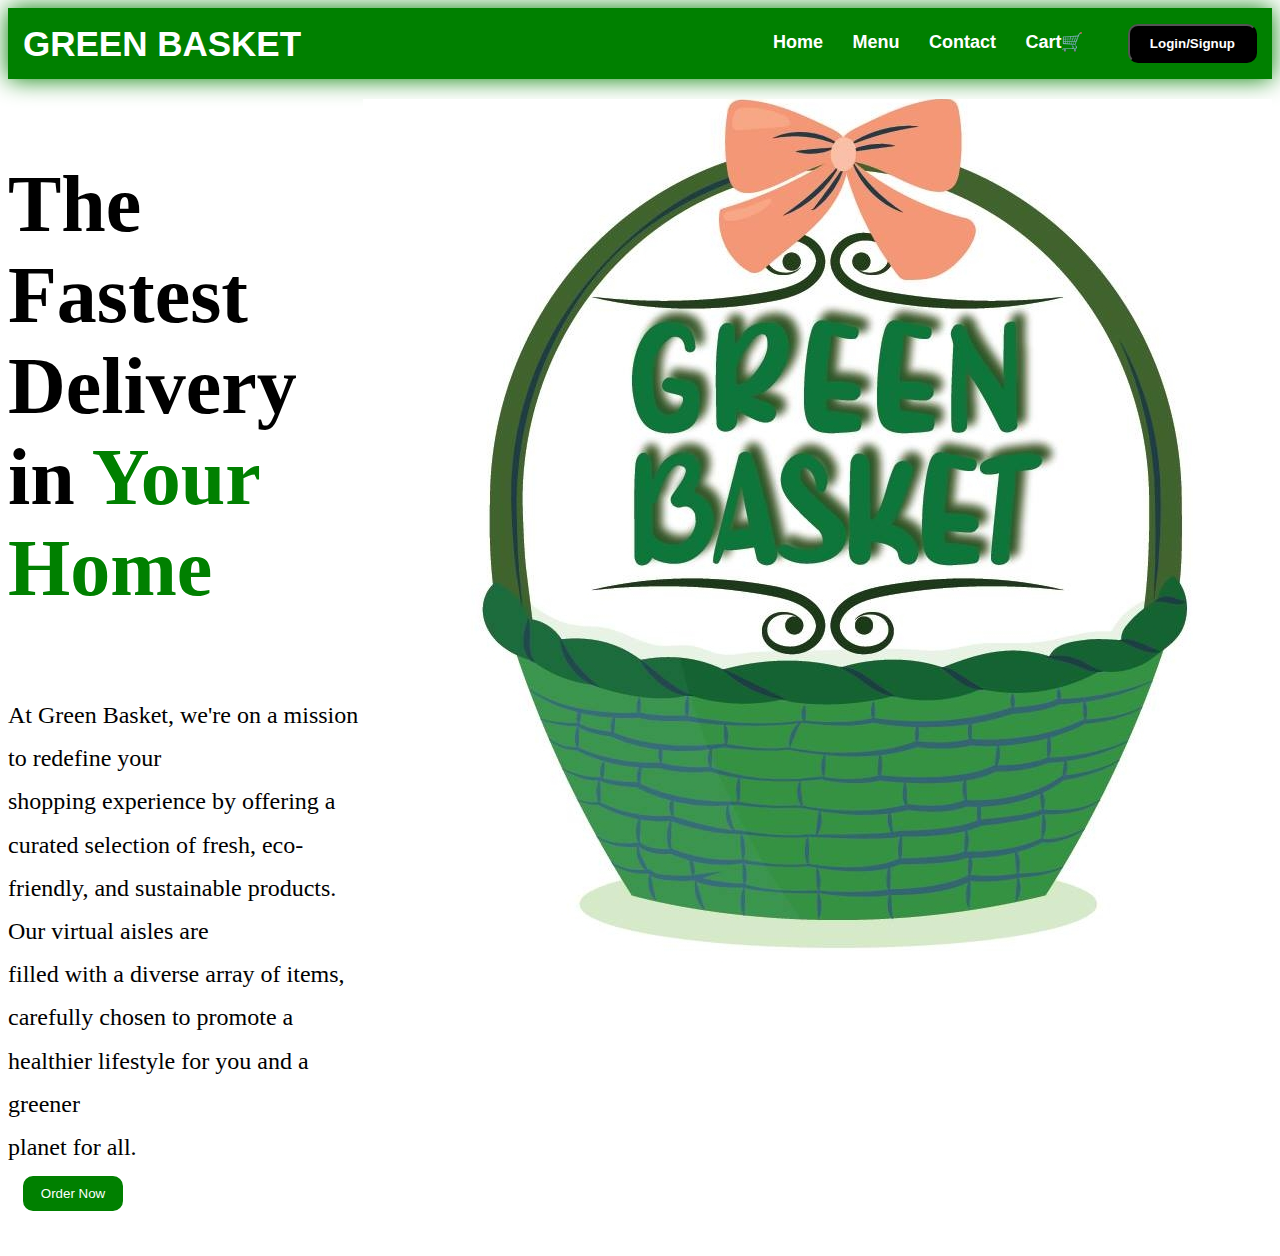
<file: index.html>
<!DOCTYPE html>
<html lang="en">
  <head>
    <meta charset="UTF-8" />
    <meta name="viewport" content="width=device-width, initial-scale=1.0" />
    <link rel="stylesheet" href="style.css" />
    <title>GREEN BASKET</title>
  </head>
  <body>
    <nav class="navbar">
      <div class="navdiv">
        
        <div class="logo"><a>GREEN BASKET</a></div>
        <ul>
          <li><a>Home</a></li>
          <li><a href="menu.html">Menu</a></li>
          <li><a href="contact.html">Contact</a></li>
          <li><a>Cart🛒</a></li>
          <button><a href="log.html">Login/Signup</a></button>
        </ul>
      </div>
    </nav>
    <div class="container">
      <div class="parent">
        <div class="head">
          <p>
            The Fastest <br />Delivery in
            <span style="color: Green">Your <br />Home</span>
          </p>
        </div>
        <div class="para">
          <p>
            At Green Basket, we're on a mission to redefine your <br />shopping
            experience by offering a 
            curated selection of fresh, eco-friendly, and sustainable products.
            Our virtual aisles are <br />
            filled with a diverse array of items, carefully chosen to promote a
            healthier lifestyle for you and a greener <br>planet for all.<br />
            <button type="button" class="btn">Order Now</button>
          </p>
        </div>
      </div>
      <div class="child">
      <img src="green basket.jpg">
    </div>
    </div>
  </body>
</html>
</file>
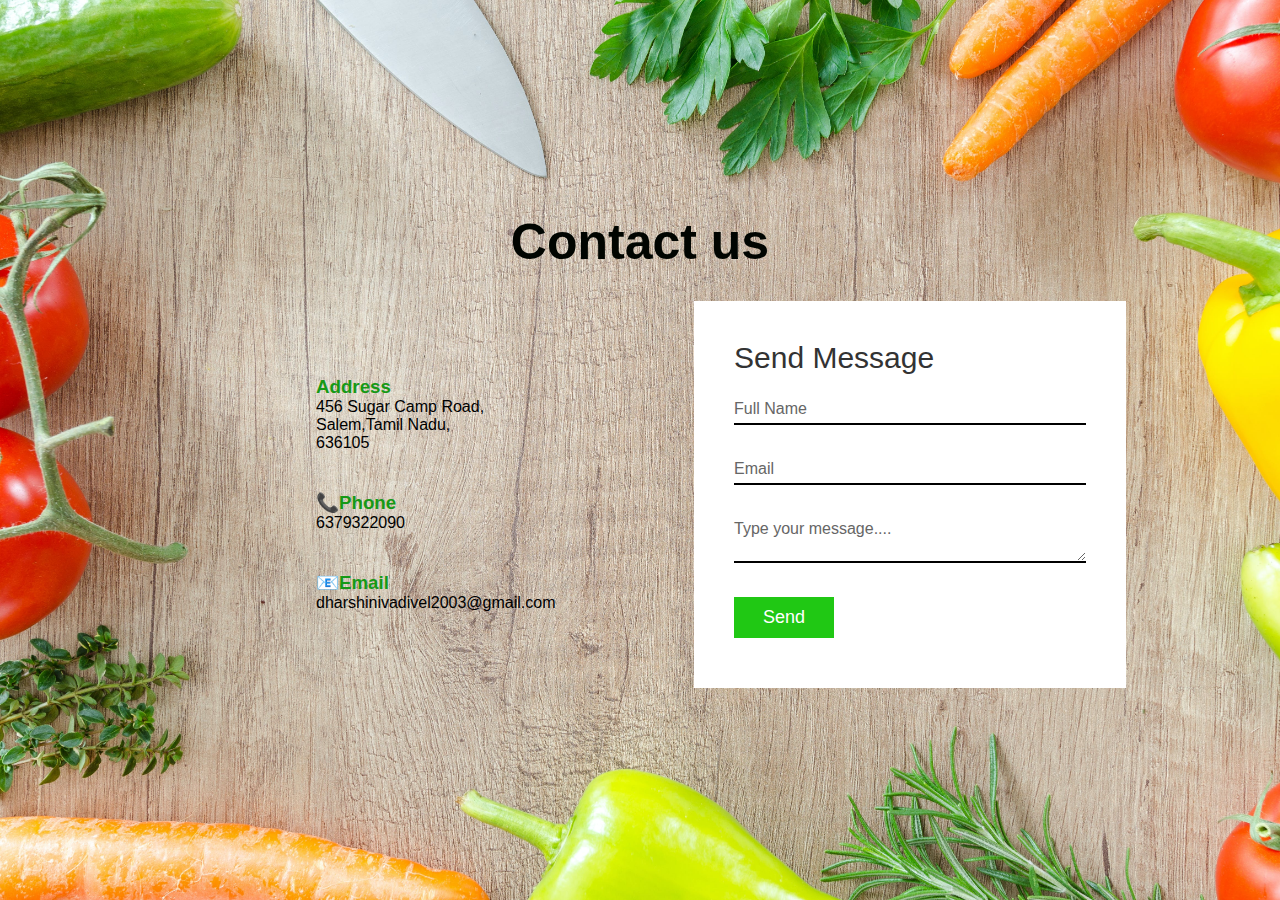
<file: contact.html>
<!DOCTYPE html>
<html lang="en">
<head>
    <meta charset="UTF-8">
    <meta name="viewport" content="width=device-width, initial-scale=1.0">
    <link rel="stylesheet" href="contact.css" />
    <title>CONTACT US</title>
</head>
<body>
    <section class="contact">
        <div class="content">
            <h2>Contact us</h2>
        </div>
        <div class="container">
            <div class="contactInfo">
                <div class="box">
                        <div class="text">
                            <h3>Address</h3>
                            <p>456 Sugar Camp Road,<br>Salem,Tamil Nadu,<br>636105</p>
                        </div>
                </div>
                <div class="box">
                        <div class="text">
                            <h3>📞Phone</h3>
                            <p>6379322090</p>
                        </div>
                </div>
                <div class="box">
                        <div class="text">
                            <h3>📧Email</h3>
                            <p>dharshinivadivel2003@gmail.com</p>
                        </div>
                </div>
            </div>
            <div  class="contactForm">
                <form>
                    <h2>Send Message</h2>
                    <div class="inputBox">
                        <input type="text" name="" required="required">
                        <span>Full Name</span>
                    </div>
                    <div class="inputBox">
                        <input type="text" name="" required="required">
                        <span>Email</span>
                    </div>
                    <div class="inputBox">
                        <textarea required="required"></textarea>
                        <span>Type your message....</span>
                    </div>
                    <div class="inputBox">
                        <input type="submit" name="" value="Send">
                    </div>
                </form>

            </div>
        </div>
    </section>
</body>
</html>
</file>
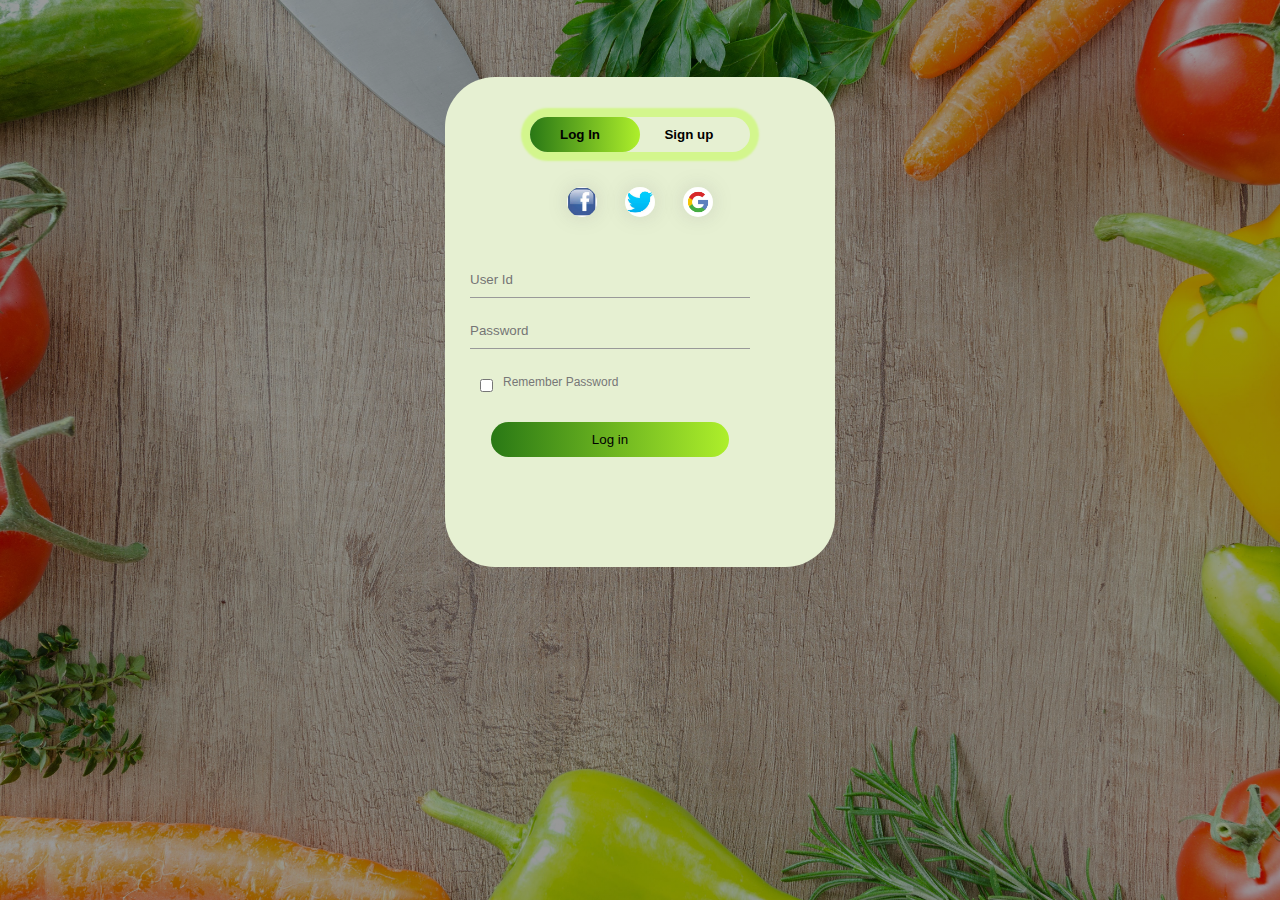
<file: log.html>
<!DOCTYPE html>
<html lang="en">
<head>
    <meta charset="UTF-8">
    <meta name="viewport" content="width=device-width, initial-scale=1.0">
    <link rel="stylesheet" href="log.css">
    <script src="log.js" defer></script>
    <title>Login</title>
</head>
<body>
    <div class="hero">
        <div class="form-box">
            <div class="button-box">
                <div id="btn"></div>
                <button type="button" class="toggle-btn" onclick="login()"><b>Log In</b></button>
                <button type="button" class="toggle-btn" onclick="register()"><b>Sign up</b></button>
            </div>
            <div class="social-icons">
                <img src="fbip.jpg">
                <img src="twip.jpg">
                <img src="gpip.png">
            </div>
            <form id="login" class="input-grp"   >
               <div input-group><input type="text" id="username"  class="input-field" placeholder="User Id" ><div class="error"></div></div>
                <div input-group><input type="password" id="password" class="input-field" placeholder="Password"><div class="error"></div></div>
                <input type="checkbox" class="chech-box"><span>Remember Password</span>
                <button type="submit" class="submit-btn" >Log in</button>
            </form>
            <form id="register" class="input-grp"   >
               <div input-group><input type="text" id="username1"  class="input-field" placeholder="User Id" ><div class="error"></div></div>
                <div input-group><input type="email" id="email1" class="input-field" placeholder="Email Id"><div class="error"></div></div>
                <div input-group><input type="password" id="password1" class="input-field" placeholder="Password"><div class="error"></div></div>
                <div input-group><input type="password" id="cpassword1" class="input-field" placeholder="Conform Password"><div class="error"></div></div>
                <input type="checkbox" class="chech-box"><span>I agree to the terms & conditions</span>
                <button type="submit" class="submit-btn" >Sign up</button>
            </form>
        </div>
        
    </div>
    <script>
        var x=document.getElementById("login");
        var y=document.getElementById("register");
        var z=document.getElementById("btn");

        function register(){
            x.style.left = "-400px";
            y.style.left= "50px";
            z.style.left= "110px";
        }
        function login(){
            x.style.left = "50px";
            y.style.left= "450px";
            z.style.left= "0px";
        }
    </script>
</body>
</html>
</file>
<file: style.css>
a:hover,
a:active{
  background-color: rgb(48, 218, 36);
  cursor: pointer;
}


*{
  text-decoration: none;
}
.navbar{
  background: green;
  font-family: 'Gill Sans', 'Gill Sans MT', Calibri, 'Trebuchet MS', sans-serif;
  padding-right: 15px;
  padding-left: 15px;
  box-shadow: 0px 0px 25px  green;
}
.navdiv{
  display: flex;
  align-items: center;
  justify-content: space-between;
}
.logo{
  font-size: 35px;
  font-weight: 600;
  color: white;
  
}
li{
  list-style: none;
  display: inline-block;
}
li a{
  color: white;
  font-size: 18px;
  font-weight: bold;
  margin-right: 25px;
}
button{
  background-color: black;
  margin-left: 15px;
  border-radius: 10px;
  padding: 10px;
  width: max-content;
}
button a{
  color: white;
  font-weight: bold;
  padding: 10px 10px;
  border-radius: 10px;
}
.head{
  font-weight: bolder;
  font-size: 500%;
}
.para{
  line-height: 1.8;
  font-size: 150%;
}
.btn{
  width: 100px;
  padding: 10px;
  color: white;
  background-color: green;
  border: none;
  border-radius: 10px;
}
.btn:hover{
  box-shadow: 0px 0px 20px rgb(0, 0, 0);
  cursor: pointer;
}
.container{
    display: grid;
    grid-template-columns: auto 1fr;
}
.child{
  width: 100%;
  height: 100%;
  margin-top: 20px;
}
</file>
<file: contact.css>
*
{
  margin: 0;
  padding: 0;
  box-sizing: border-box;
  font-family: 'poppins',sans-serif;
}
.contact{
  position: relative;
  min-height: 100vh;
  padding: 50px 100px;
  display: flex;
  justify-content: center;
  align-items: center;
  flex-direction: column;
  background: url(OIP.jpg);
  background-size: cover;
}
.contact .content{
  max-width: 800px;
  text-align: center;
}
.contact .content h2{
  font-size: 50px;
  font-weight: 800px bolder;
  color: rgb(1, 5, 1);
  text-shadow:  yellow;
}

.container{
  width: 100%;
  display: flex;
  justify-content: center;
  align-items: center;
  margin-top: 30px;
}
.container .contactInfo
{
  width: 50%;
  display: flex;
  flex-direction: column;
}
.container .contactInfo .box{
  position: relative;
  padding: 20px 0;
  display: flex;
}
.container .contactInfo .box .text{
  display: flex;
  margin-left: 30%;
  font-size: 16px;
  flex-direction: column;
  font-weight: 300;
}
.container .contactInfo .box .text h3{
  font-weight: 50px;
  color: rgb(22, 153, 22);
}
.contactForm
{
  width: 40%;
  padding: 40px;
  background: #fff;
}
.contactForm h2
{
  font-size: 30px;
  color: #333;
  font-weight: 500;
}
.contactForm .inputBox
{
  position: relative;
  width: 100%;
  margin-top: 10px;
}
.contactForm .inputBox input,
.contactForm .inputBox textarea
{
  width: 100%;
  padding: 5px 0;
  font-size: 16px;
  margin: 10px 0;
  border:none;
  border-bottom: 2px solid black;
  outline: none;
}
.contactForm .inputBox span{
  position: absolute;
  left: 0;
  padding: 5px 0;
  font-size: 16px;
  margin: 10px 0;
  pointer-events: none;
  transition: 0.5s;
  color: #666;
}
.contactForm .inputBox input:focus ~ span,
.contactForm .inputBox input:valid ~ span,
.contactForm .inputBox textarea:focus ~ span,
.contactForm .inputBox textarea:valid ~ span
{
  color: #13db31;
  font-size: 12px;
  transform: translateY(-20px);
}
.contactForm .inputBox input[type="submit"]
{
  width: 100px;
  background: #20c814;
  color: #fff;
  border: none;
  cursor:pointer;
  padding: 10px;
  font-size: 18px;
}
@media (max-width: 991px)
{
  .contact
  {
      padding: 50px;
  }
  .container{
    flex-direction: column;
  }
  .container .contactInfo{
     margin-bottom: 40px;
  }
  .container .contactInfo,
  .contactForm
  {
    width: 100%;
  }
}
</file>
<file: log.css>
*{
    margin: 0;
    padding: 0;
    font-family: sans-serif;
}
.hero{
    height: 100%;
    width: 100%;
   background-image: linear-gradient(rgba(0,0,0,0.4),rgba(0,0,0,0.4)),url(OIP.jpg);
    background-position: center;
    background-size: cover;
    position: absolute;
}
.form-box{
    width: 380px;
    height: 480px;
    border-radius: 50px;
    position: relative;
    margin: 6% auto;
    background: #e6f0d2;
    padding: 5px;
    overflow: hidden;
}
.button-box{
    width: 220px;
    margin: 35px auto;
    position: relative;
    box-shadow: 0 0 2px 9px #d3f68d;
    border-radius: 30px;
}
.toggle-btn{
    padding: 10px 30px;
    cursor: pointer;
    background: transparent;
    border: 0;
    outline: none;
    position: relative;
}
#btn{
    top: 0;
    left: 0;
    position: absolute;
    width: 110px;
    height: 100%;
    background: linear-gradient(to right,#297815,#aeef2b);
    border-radius: 30px;
    transition: 0.5s;
}
.social-icons
{
    margin: 30px auto;
    text-align: center;
}
.social-icons img{
    width: 30px;
    margin: 0 12px;
    box-shadow: 0 0 20px 0 #7f7f7f3d;
    cursor: pointer;
    border-radius: 50%;
}
.input-grp{
    top: 180px;
    padding-left: 20px;
    position:absolute;
    width: 280px;
    transition: 0.5s;
}
.input-field{
    width: 100%;
    padding: 10px 0;
    margin: 5px 0;
    border-left: 0;
    border-right: 0;
    border-top: 0;
    border-bottom: 1px solid #999;
    outline: none;
    background: transparent;
}
.submit-btn{
    width: 85%;
    padding: 10px 30px;
    cursor: pointer;
    display: block;
    margin: auto;
    background: linear-gradient(to right,#297815,#aeef2b);
    border: 0;
    outline: none;
    border-radius: 30px;
}
.chech-box{
    margin: 20px 10px 30px;
}
span{
    color:#777;
    font-size: 12px;
    bottom: 68px;
    position: absolute;
}
.login{
   left: 30px;

}
#register{
    left: 450px;
}
.error{
    color: red;
    font-size: 16px;
    margin-top: 5px;
}
.input-group .success input{
    border-color: green ;
}
.input-group .error input{
    border-color: red ;
}
</file>
